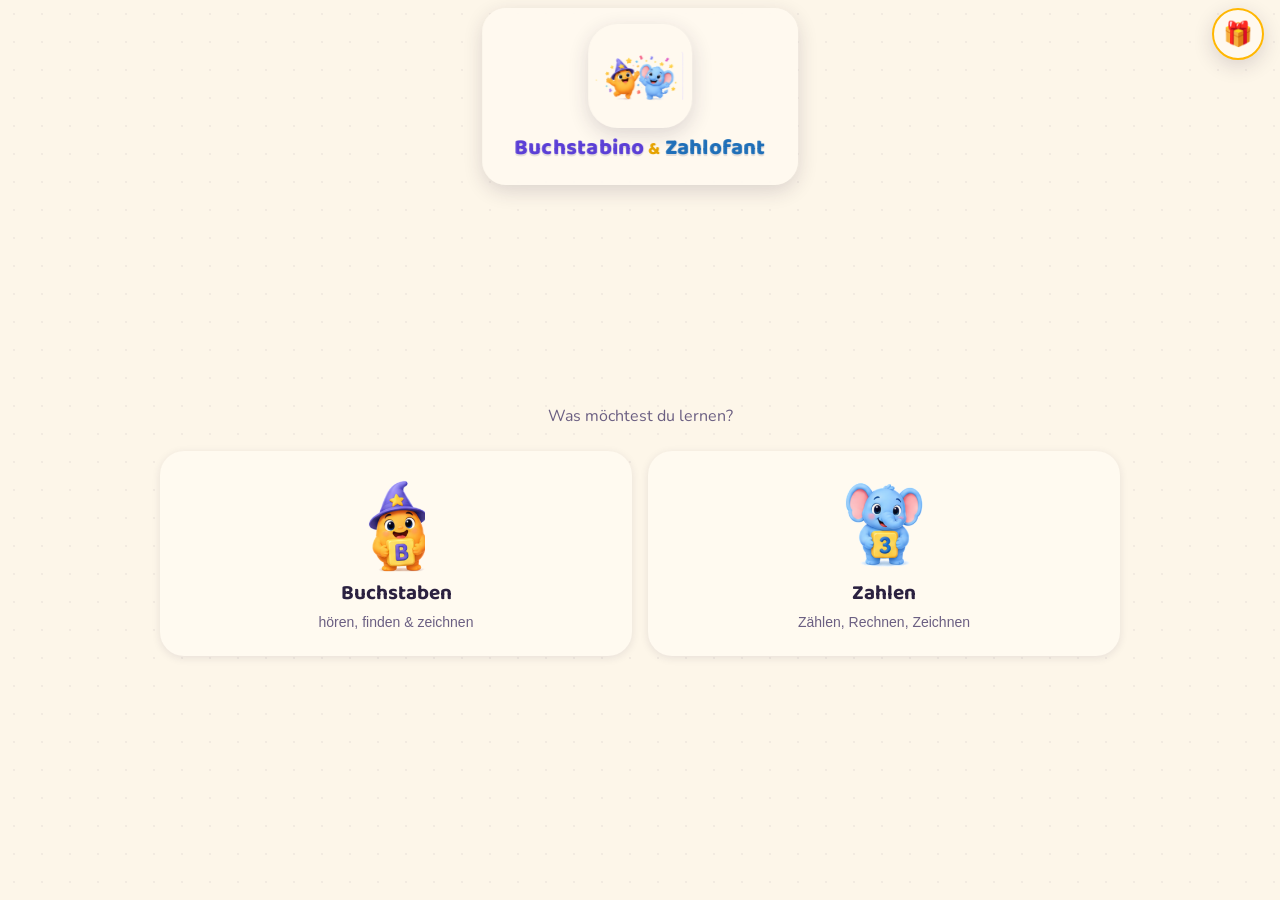
<file: index.html>
<!DOCTYPE html>
<html lang="de">
<head>
  <meta charset="UTF-8">
  <meta name="viewport" content="width=device-width, initial-scale=1.0, maximum-scale=1.0, user-scalable=no">
  <meta name="theme-color" content="#ffb703">
  <meta name="description" content="Buchstabino & Zahlofant – Kindgerechtes Mathe-Lernspiel">
  <title>🧮 Buchstabino & Zahlofant</title>
  <link rel="manifest" href="manifest.json">
  <link rel="icon" type="image/png" href="assets/icons/gamelogo.png">
  <link rel="apple-touch-icon" href="assets/icons/icon-192.png">
  <link rel="preconnect" href="https://fonts.googleapis.com">
  <link rel="preconnect" href="https://fonts.gstatic.com" crossorigin>
  <link href="https://fonts.googleapis.com/css2?family=Baloo+2:wght@500;700;800&family=Chewy&family=Nunito:wght@400;600;700;800&display=swap" rel="stylesheet">
  <link rel="stylesheet" href="style.css">
</head>
<body>
  <!-- Confetti Canvas -->
  <canvas id="confetti-canvas" aria-hidden="true"></canvas>

  <!-- Herz-Feier bei Streak-Meilensteinen (siehe js/celebration.js):
       blockierendes, aber durchsichtiges Overlay - liegt zwischen
       .feedback-area (z-index 50) und #confetti-canvas/#mascot-flyer
       (100/500), damit Konfetti und das ankommende Maskottchen weiterhin
       sichtbar über dem abgedunkelten Hintergrund bleiben. -->
  <div class="celebration-overlay" id="celebration-overlay" hidden aria-hidden="true">
    <canvas id="hearts-canvas" aria-hidden="true"></canvas>
  </div>

  <!-- Hilfe-Funktion: fliegt vom Kopfzeilen-Maskottchen zur richtigen
       Antwort (siehe Mascot.flyTo()); geteilt zwischen screen-game und
       screen-letter-draw, da immer nur eines der beiden aktiv ist. -->
  <img class="mascot-img mascot-flyer" id="mascot-flyer" data-pose="pointing" aria-hidden="true" hidden>

  <main class="app-shell" role="main" aria-label="Buchstabino & Zahlofant">

    <!-- Kategoriewahl-Screen (erste Ebene): Buchstaben oder Zahlen -->
    <section class="screen mode-select category-select" id="screen-category-select">
      <div class="mode-select__header mode-select__header--hero">
        <img class="app-logo" src="assets/icons/gamelogo.png" alt="" width="120" height="120">
        <h1 class="mode-select__title mode-select__title--logo">
          <span class="logo-word logo-word--buchstabino">Buchstabino</span><span class="logo-amp">&amp;</span><span class="logo-word logo-word--zahlofant">Zahlofant</span>
        </h1>
      </div>
      <p class="mode-select__subtitle">Was möchtest du lernen?</p>

      <button class="btn-album" id="btn-open-album" type="button" aria-label="Sticker-Album öffnen">
        <span aria-hidden="true">🎁</span>
      </button>

      <div class="mode-cards">
        <button class="mode-card category-card" type="button" data-category="letters">
          <img class="mascot-img" id="mascot-category-letters" data-pose="idle" src="assets/mascots/buchstabino_zahlofant_assets/svg/buchstabino_idle.svg" alt="Buchstabino" width="96" height="96">
          <span class="mode-card__title">Buchstaben</span>
          <span class="mode-card__desc">hören, finden &amp; zeichnen</span>
        </button>
        <button class="mode-card category-card" type="button" data-category="numbers">
          <img class="mascot-img" id="mascot-category-numbers" data-pose="idle" src="assets/mascots/buchstabino_zahlofant_assets/svg/zahlofant_idle.svg" alt="Zahlofant" width="96" height="96">
          <span class="mode-card__title">Zahlen</span>
          <span class="mode-card__desc">Zählen, Rechnen, Zeichnen</span>
        </button>
      </div>
    </section>

    <!-- Moduswahl-Screen (zweite Ebene, Kategorie "Zahlen") -->
    <section class="screen mode-select" id="screen-mode-select" hidden>
      <button class="btn-back btn-back-category" type="button" aria-label="Menü: zurück zur Kategoriewahl">🏠 Menü</button>
      <div class="mode-select__header">
        <img class="mascot-img mascot-img--lg" id="mascot-mode-select" data-pose="idle" src="assets/mascots/buchstabino_zahlofant_assets/svg/zahlofant_idle.svg" alt="Zahlofant" width="128" height="128">
        <h1 class="mode-select__title">Zahlen</h1>
      </div>
      <p class="mode-select__subtitle">Wähle ein Spiel:</p>

      <div class="mode-cards">
        <button class="mode-card" type="button" data-mode="count">
          <span class="mode-card__icon" aria-hidden="true">🔢</span>
          <span class="mode-card__title">Zählen</span>
          <span class="mode-card__desc">Zähle die Objekte</span>
        </button>
        <button class="mode-card" type="button" data-mode="arithmetic">
          <span class="mode-card__icon" aria-hidden="true">➕➖</span>
          <span class="mode-card__title">Rechnen</span>
          <span class="mode-card__desc">Wie viele sind es?</span>
        </button>
        <button class="mode-card" type="button" data-mode="numbersDraw">
          <span class="mode-card__icon" aria-hidden="true">✍️</span>
          <span class="mode-card__title">Zeichnen</span>
          <span class="mode-card__desc">Zahlen nachfahren &amp; üben</span>
        </button>
      </div>
    </section>

    <!-- Moduswahl-Screen (zweite Ebene, Kategorie "Buchstaben") -->
    <section class="screen mode-select" id="screen-letters-mode-select" hidden>
      <button class="btn-back btn-back-category" type="button" aria-label="Menü: zurück zur Kategoriewahl">🏠 Menü</button>
      <div class="mode-select__header">
        <img class="mascot-img mascot-img--lg" id="mascot-letters-mode-select" data-pose="idle" src="assets/mascots/buchstabino_zahlofant_assets/svg/buchstabino_idle.svg" alt="Buchstabino" width="128" height="128">
        <h1 class="mode-select__title">Buchstaben</h1>
      </div>
      <p class="mode-select__subtitle">Wähle ein Spiel:</p>

      <div class="mode-cards">
        <button class="mode-card" type="button" data-mode="lettersHear">
          <span class="mode-card__icon" aria-hidden="true">👂</span>
          <span class="mode-card__title">Hören</span>
          <span class="mode-card__desc">Welcher Buchstabe wurde genannt?</span>
        </button>
        <button class="mode-card" type="button" data-mode="lettersFind">
          <span class="mode-card__icon" aria-hidden="true">🔍</span>
          <span class="mode-card__title">Finden</span>
          <span class="mode-card__desc">Tippe den gesuchten Buchstaben an</span>
        </button>
        <button class="mode-card" type="button" data-mode="lettersDraw">
          <span class="mode-card__icon" aria-hidden="true">✏️</span>
          <span class="mode-card__title">Zeichnen</span>
          <span class="mode-card__desc">Buchstaben nachfahren &amp; üben</span>
        </button>
      </div>
    </section>

    <!-- Spiel-Screen -->
    <section class="screen game-container" id="screen-game" hidden>
      <!-- Header mit Fortschritt -->
      <header class="game-header">
        <button class="btn-back" id="btn-menu" aria-label="Zurück zur Moduswahl">◀ Zurück</button>
        <div class="progress-ring" role="img" aria-label="Fortschritt">
          <svg class="progress-svg" viewBox="0 0 60 60">
            <circle class="progress-bg" cx="30" cy="30" r="26"></circle>
            <circle class="progress-bar" cx="30" cy="30" r="26" stroke-dasharray="163.36" stroke-dashoffset="163.36"></circle>
          </svg>
          <div class="streak-display" aria-live="polite" aria-atomic="true">
            <span class="streak-icon">🔥</span>
            <span class="streak-count">0</span>
          </div>
          <span class="level-badge" aria-live="polite">Level 1</span>
        </div>
        <img class="mascot-img mascot-img--sm" id="mascot-game" data-pose="idle" src="assets/mascots/buchstabino_zahlofant_assets/svg/zahlofant_idle.svg" alt="Zahlofant" width="56" height="56">
      </header>

      <!-- Aufgaben-Bereich -->
      <section class="task-area" aria-live="polite" aria-atomic="true">
        <!-- Motiv-Bühne (Objekte zum Zählen/Vergleichen) -->
        <div class="motif-container" role="img" aria-label="Aufgabe">
          <div class="motif-stage" id="motif-stage"></div>
          <p class="task-question" id="task-question">Lade Aufgabe…</p>
        </div>

        <!-- Antwort-Optionen -->
        <div class="options-container" role="group" aria-label="Antwortmöglichkeiten">
          <button class="option-btn" data-value="" aria-pressed="false" tabindex="0"></button>
          <button class="option-btn" data-value="" aria-pressed="false" tabindex="0"></button>
          <button class="option-btn" data-value="" aria-pressed="false" tabindex="0"></button>
        </div>
      </section>

      <!-- Feedback-Bereich -->
      <div class="feedback-area" aria-live="assertive" aria-atomic="true" hidden>
        <div class="feedback-message" id="feedback-message"></div>
      </div>

      <!-- Steuerung -->
      <footer class="game-footer">
        <button class="btn-pause" id="btn-pause" aria-label="Pause">
          <span aria-hidden="true">⏸️</span> Pause
        </button>
        <button class="btn-repeat" id="btn-repeat" aria-label="Aufgabe wiederholen">
          <span aria-hidden="true">🔁</span> Wiederholen
        </button>
        <button class="btn-help" id="btn-help" aria-label="Hilfe: richtige Antwort zeigen">
          <span aria-hidden="true">💡</span> Hilfe
        </button>
      </footer>
    </section>

    <!-- Zeichnen-Screen (Buchstaben nachfahren) -->
    <section class="screen draw-container" id="screen-letter-draw" hidden>
      <header class="draw-header">
        <button class="btn-back" id="btn-draw-menu" type="button" aria-label="Zurück zur Moduswahl">◀ Zurück</button>
        <img class="mascot-img mascot-img--sm" id="mascot-draw" data-pose="idle" src="assets/mascots/buchstabino_zahlofant_assets/svg/buchstabino_idle.svg" alt="Buchstabino" width="56" height="56">
      </header>

      <p class="draw-question" id="draw-question" aria-live="polite">Fahre den Buchstaben nach</p>

      <div class="draw-stage">
        <canvas class="draw-guide-canvas" id="draw-guide-canvas" aria-hidden="true"></canvas>
        <canvas class="draw-ink-canvas" id="draw-ink-canvas" role="img" aria-label="Zeichenfläche"></canvas>
        <div class="draw-help-marker" id="draw-help-marker" aria-hidden="true" hidden></div>
      </div>

      <div class="draw-stars" id="draw-stars" aria-live="polite" hidden></div>

      <footer class="draw-footer">
        <button class="btn-secondary" id="btn-draw-clear" type="button">🧹 Löschen</button>
        <button class="btn-repeat" id="btn-draw-repeat" type="button" aria-label="Buchstabe wiederholen">
          <span aria-hidden="true">🔁</span> Hören
        </button>
        <button class="btn-help" id="btn-draw-help" type="button" aria-label="Hilfe: Buchstabe vorzeichnen">
          <span aria-hidden="true">💡</span> Hilfe
        </button>
        <button class="btn-primary" id="btn-draw-next" type="button">Weiter ▶</button>
      </footer>
    </section>

    <!-- Sticker-Album: dauerhafter Fortschritt (Pflanze) + Meilenstein-
         Sticker, vom Kategoriewahl-Screen aus erreichbar (🎁-Button). -->
    <section class="screen album-screen" id="screen-sticker-album" hidden>
      <button class="btn-back btn-back-category" type="button" aria-label="Menü: zurück zur Kategoriewahl">🏠 Menü</button>

      <div class="album-header">
        <h1 class="album-header__title">🎁 Sticker-Album</h1>
      </div>

      <div class="album-content">
        <div class="progress-plant" role="img" aria-label="Dein Fortschritt: eine wachsende Pflanze">
          <div class="progress-plant__pot" aria-hidden="true">🪴</div>
          <div class="progress-plant__stage" id="progress-plant-stage" aria-hidden="true">🌱</div>
        </div>

        <div class="sticker-grid" id="sticker-grid" role="list" aria-label="Deine Sticker"></div>
      </div>

      <footer class="album-footer">
        <button class="btn-parent-gate" id="btn-parent-gate" type="button">
          <span aria-hidden="true">👪</span> Für Eltern (2&nbsp;Sek. halten)
        </button>
      </footer>
    </section>
  </main>

  <!-- Eltern-Bereich: nur per 2-Sekunden-Halten erreichbar, rein
       informativ (kein Kinder-Feedback, keine Gamification). -->
  <dialog class="parent-modal" id="parent-modal" aria-labelledby="parent-title">
    <div class="modal-content">
      <h2 id="parent-title">👪 Für Eltern</h2>
      <div class="parent-stats" id="parent-stats"></div>
      <div class="modal-actions">
        <button class="btn-primary" id="btn-parent-close">Schließen</button>
      </div>
    </div>
  </dialog>

  <!-- Pause-Modal -->
  <dialog class="pause-modal" id="pause-modal" aria-labelledby="pause-title">
    <div class="modal-content">
      <h2 id="pause-title">⏸️ Pause</h2>
      <p class="pause-stats" id="pause-stats"></p>
      <div class="modal-actions">
        <button class="btn-primary" id="btn-resume">Weiterspielen</button>
        <button class="btn-secondary" id="btn-restart">Neu starten</button>
      </div>
    </div>
  </dialog>

  <!-- Install-Hinweis (PWA) -->
  <div class="install-banner" id="install-banner" hidden role="status" aria-live="polite">
    <p>📱 <strong>Als App installieren</strong> – für Offline-Spiel & Vollbild!</p>
    <div class="install-actions">
      <button class="btn-primary" id="btn-install">Installieren</button>
      <button class="btn-ghost" id="btn-dismiss">Später</button>
    </div>
  </div>

  <script type="module" src="app.js"></script>
  <script>
    // Service Worker registrieren
    if ('serviceWorker' in navigator) {
      navigator.serviceWorker.register('sw.js').catch(() => {});
    }

    // Install-Prompt handling
    let deferredPrompt;
    window.addEventListener('beforeinstallprompt', (e) => {
      e.preventDefault();
      deferredPrompt = e;
      document.getElementById('install-banner').hidden = false;
    });
    document.getElementById('btn-install')?.addEventListener('click', async () => {
      if (deferredPrompt) {
        deferredPrompt.prompt();
        const { outcome } = await deferredPrompt.userChoice;
        if (outcome === 'accepted') deferredPrompt = null;
        document.getElementById('install-banner').hidden = true;
      }
    });
    document.getElementById('btn-dismiss')?.addEventListener('click', () => {
      document.getElementById('install-banner').hidden = true;
    });
  </script>
</body>
</html>
</file>
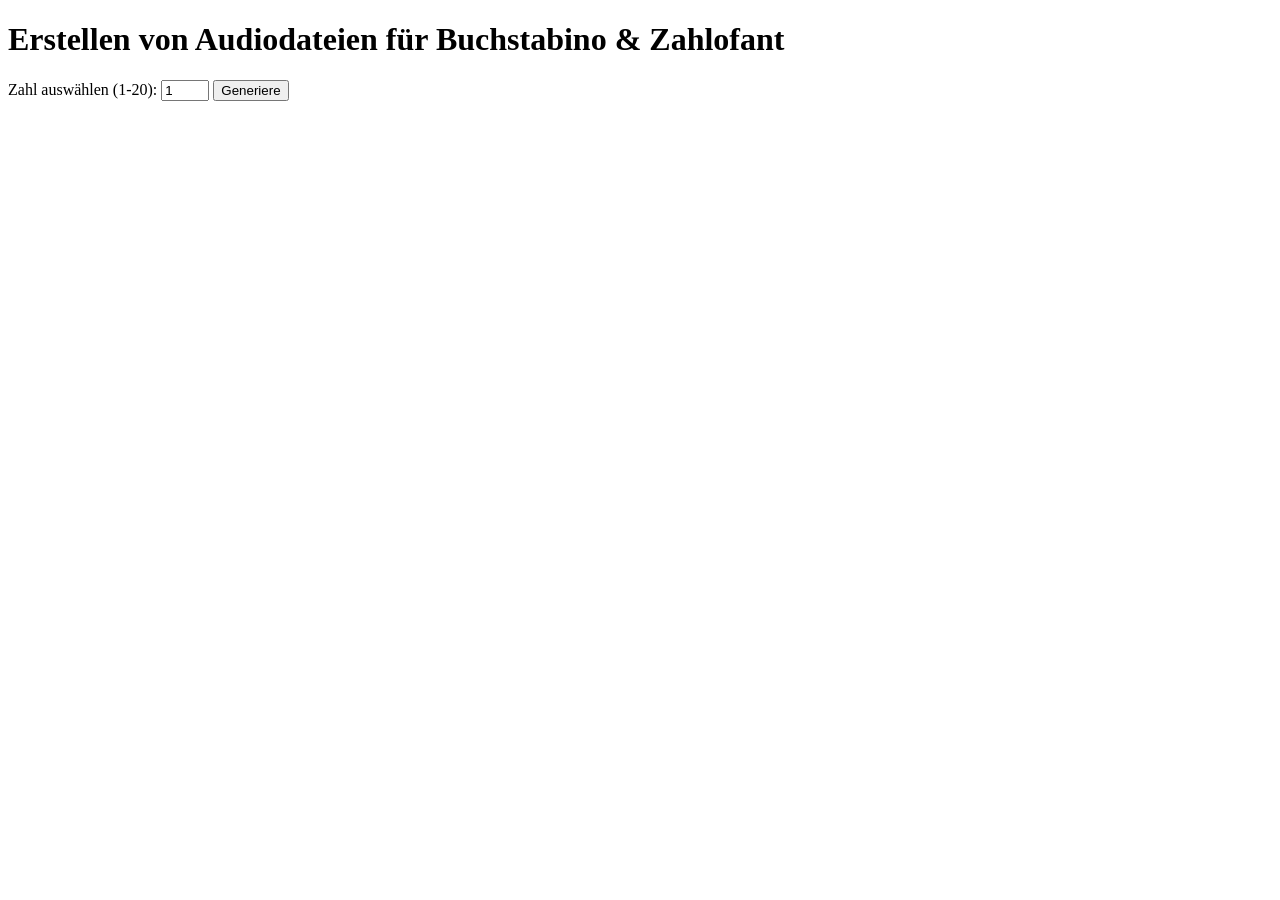
<file: generate-audio.html>
<!DOCTYPE html>
<html lang="de">
<head>
  <meta charset="UTF-8">
  <title>Audio Generator</title>
</head>
<body>
  <h1>Erstellen von Audiodateien für Buchstabino & Zahlofant</h1>

  <div>
    <label for="number">Zahl auswählen (1-20):</label>
    <input type="number" id="number" min="1" max="20" value="1">
    <button id="generate">Generiere</button>
    <p id="status"></p>
  </div>

  <div id="output"></div>

  <script>
    const numberWords = [
      'eins', 'zwei', 'drei', 'vier', 'fünf',
      'sechs', 'sieben', 'acht', 'neun', 'zehn',
      'elf', 'zwölf', 'dreizehn', 'vierzehn', 'fünfzehn',
      'sechzehn', 'siebzehn', 'achtzehn', 'neunzehn', 'zwanzig'
    ];

    document.getElementById('generate').addEventListener('click', () => {
      const num = document.getElementById('number').value;
      const text = numberWords[num - 1];
      const status = document.getElementById('status');
      status.textContent = 'Spreche...';

      const utterance = new SpeechSynthesisUtterance(text);
      utterance.lang = 'de-DE';
      utterance.rate = 0.9;

      utterance.onstart = () => {
        status.textContent = 'Spreche ' + text;
      };

      utterance.onend = () => {
        status.textContent = 'fertig';
        const output = document.getElementById('output');
        output.innerHTML = '<p>Audio-Daten bereit. Zum Herunterladen:</p><ul><li><a href="#" id="download-link">Herunterladen</a></li></ul>';
        document.getElementById('download-link').addEventListener('click', (e) => {
          e.preventDefault();
          const blob = new Blob([audioBuffer], { type: 'audio/wav' });
          const url = URL.createObjectURL(blob);
          const a = document.createElement('a');
          a.href = url;
          a.download = text + '.wav';
          a.click();
        });
      };

      utterance.onerror = (err) => {
        status.textContent = 'Fehler: ' + err.error;
      };

      // Capture audio via MediaRecorder
      const audioBuffer = [];
      const audioContext = new (window.AudioContext || window.webkitAudioContext)();
      const destination = audioContext.createMediaStreamDestination();
      const mediaRecorder = new MediaRecorder(destination.stream);
      mediaRecorder.ondataavailable = (e) => audioBuffer.push(e.data);
      mediaRecorder.start();
      speechSynthesis.speak(utterance);
    });
  </script>
</body>
</html>
</file>
<file: style.css>
/* ============================
   🧮 Buchstabino & Zahlofant – Style
   Kindgerechtes Design mit großen Buttons, hoher Kontrastfähigkeit, Animationen
   ============================ */

:root {
  /* Marken-Akzente, an die zwei Maskottchen angelehnt */
  --color-buchstabino: #7c5cff;
  --color-buchstabino-dark: #5b3fd6;
  --color-zahlofant: #2f8fe0;
  --color-zahlofant-dark: #1f6fb8;
  --color-amber: #ffb703;
  --color-amber-dark: #e6a300;

  /* Primary bleibt als generischer Alias erhalten (Pause-Modal, Fokus-Ringe
     etc. sind kategorie-unabhängig) */
  --color-primary: var(--color-amber);
  --color-primary-dark: var(--color-amber-dark);

  --color-background: #fdf6e9;
  --color-background-alt: #f6ecd9;
  --color-surface: #fffaf0;
  --color-surface-floating: rgba(255, 250, 240, 0.86);
  --color-text: #2b2140;
  --color-text-secondary: #6b5f82;
  --color-border-subtle: #e8dcc2;

  --color-wrong: #ef5b5b;
  --color-correct: #4caf6d;
  --color-hint: #ffc93c;
  --color-option-bg: #f3e9d6;
  --color-option-hover: #ece0c8;
  --color-progress-bg: #ece0c8;
  --color-progress-fg: var(--color-amber);

  --shadow-soft: 0 2px 8px rgba(43, 33, 64, 0.10);
  --shadow-medium: 0 6px 20px rgba(43, 33, 64, 0.16);
  --radius-sm: 12px;
  --radius-md: 18px;
  --radius-lg: 24px;
  --radius-pill: 999px;
  --transition-fast: 0.15s ease;
  --transition-medium: 0.25s ease;
  --space-xs: 4px;
  --space-sm: 8px;
  --space-md: 16px;
  --space-lg: 24px;
  --space-xl: 32px;
  --space-2xl: 48px;
  --gap-sm: 8px;
  --gap-md: 16px;
  --gap-lg: 24px;

  /* Nominale Höhe der schwebenden Header-/Footer-Leisten - von CSS
     (Stage-Padding) UND JS (Game.getStageSafeRect() in game.js) genutzt,
     damit verstreute Motive/Kacheln nie unter die Leisten rutschen. */
  --chrome-height: 64px;

  --font-display: 'Baloo 2', 'Segoe UI Rounded', system-ui, sans-serif;
  --font-body: 'Nunito', system-ui, -apple-system, 'Segoe UI', sans-serif;
  /* Eigene, bewusst verspieltere Schrift NUR für das Spiel-Wortmarke
     "Buchstabino & Zahlofant" auf dem Startbildschirm - unterscheidet
     sich absichtlich von --font-display (das für normale UI-Überschriften
     wie Kartentitel/Aufgabentext bleibt), damit der Titel wie ein echtes
     Logo wirkt statt wie hochskalierter Fließtext. */
  --font-logo: 'Chewy', var(--font-display);

  /* Gepunktetes "Wegpunkt"-Backdrop-Muster auf den Screens - niedrige
     Deckkraft als eigenes Token statt color-mix(), für breitere Browser-
     Unterstützung. */
  --color-dot: rgba(43, 33, 64, 0.05);
}

/* Dark mode overrides: "Nacht-Abenteuer"-Variante, gleiche Akzenttöne
   mit höherer Leuchtkraft für Kontrast auf dunklem Grund. */
@media (prefers-color-scheme: dark) {
  :root {
    --color-background: #1f1b2e;
    --color-background-alt: #251f38;
    --color-surface: #2a2440;
    --color-surface-floating: rgba(31, 27, 46, 0.82);
    --color-text: #f8f4ff;
    --color-text-secondary: #b8adcf;
    --color-border-subtle: #3d3555;
    --color-option-bg: #352d4d;
    --color-option-hover: #443a63;
    --color-progress-bg: #352d4d;
    --color-progress-fg: var(--color-amber);
    --color-buchstabino: #9c85ff;
    --color-buchstabino-dark: #9c85ff;
    --color-zahlofant: #5aabf0;
    --color-zahlofant-dark: #5aabf0;
    --color-amber: #ffc93c;
    --color-amber-dark: #ffb703;
    --color-primary: var(--color-amber);
    --color-primary-dark: var(--color-amber-dark);
    --shadow-soft: 0 2px 8px rgba(0, 0, 0, 0.28);
    --shadow-medium: 0 6px 20px rgba(0, 0, 0, 0.38);
    --color-dot: rgba(248, 244, 255, 0.05);
  }
}

* {
  box-sizing: border-box;
  margin: 0;
  padding: 0;
}

html, #root {
  height: 100%;
}

body {
  font-family: var(--font-body);
  background: var(--color-background);
  color: var(--color-text);
  -webkit-tap-highlight-color: transparent;
  touch-action: manipulation;
  overflow-x: hidden;
}

/* ============================
   Confetti Canvas
   ============================ */
#confetti-canvas {
  position: fixed;
  top: 0;
  left: 0;
  pointer-events: none;
  z-index: 100;
}

/* ============================
   Screens
   ============================ */
.app-shell {
  width: 100%;
  height: 100%;
}

/* Jeder Screen ist eine eigene Vollbild-Bühne (Konzept C: "Vollbild-Bühne
   mit schwebendem UI") statt eines Blocks im normalen Seitenfluss - Header/
   Footer schweben als position:absolute-Leisten darüber (siehe unten),
   sodass sie nie mit dem Inhalt um Höhe konkurrieren. overflow-y:auto ist
   ein Sicherheitsnetz: falls Inhalt bei Extremgrößen doch nicht passt,
   scrollt NUR die Bühne selbst - die schwebenden Leisten bleiben, da
   position:absolute relativ zu diesem Screen (nicht Teil des scrollenden
   Flusses... Achtung: absolute Kinder OHNE eigenen Scroll-Container
   scrollen technisch mit; das ist hier gewollt, da Header/Footer ohnehin
   nie so hoch werden, dass sie den scrollbaren Bereich verlassen). */
.screen {
  position: relative;
  height: 100dvh;
  width: 100%;
  overflow-y: auto;
  overflow-x: hidden;
  background-color: var(--color-background);
  background-image: radial-gradient(var(--color-dot) 1px, transparent 1.5px);
  background-size: 28px 28px;
}

.screen[hidden] {
  display: none;
}

/* Gemeinsames Innenabstand-Pattern für alle drei Screen-Typen: reserviert
   Platz für die schwebenden Header-/Footer-Leisten, damit normaler
   Fluss-Inhalt nie darunter verschwindet. Ersetzt die vormals dreifach
   duplizierten `max-width:420px; margin:0 auto`-Blöcke.
   --header-h/--footer-h werden von js/layoutChrome.js aus der TATSÄCHLICH
   gerenderten Höhe der Leisten gesetzt (ResizeObserver + Screen-Wechsel-
   Beobachtung) - ein fester Schätzwert (--chrome-height) reicht nicht,
   weil z.B. der Footer mit 4 Buttons je nach Breite/Schriftgröße/Sprache
   auf zwei Zeilen umbrechen und dadurch deutlich höher werden kann.
   --chrome-height bleibt nur als Fallback für den allerersten Render,
   bevor das JS gelaufen ist. */
.mode-select,
.game-container,
.draw-container {
  min-height: 100%;
  box-sizing: border-box;
  padding-top: calc(var(--header-h, var(--chrome-height)) + env(safe-area-inset-top) + var(--space-sm));
  /* Größerer Puffer als oben (--space-lg statt --space-sm): reine
     Platzreservierung nach Höhe verhindert zwar Überlappung, wirkt ohne
     zusätzlichen Puffer aber optisch zu eng - Inhalt (z.B. Antwort-
     Buttons) klebt sonst direkt am Rand der schwebenden Footer-Leiste. */
  padding-bottom: calc(var(--footer-h, var(--chrome-height)) + env(safe-area-inset-bottom) + var(--space-lg));
  padding-left: calc(var(--space-md) + env(safe-area-inset-left));
  padding-right: calc(var(--space-md) + env(safe-area-inset-right));
}

/* Gemeinsame Positionierung für alle schwebenden Header-/Footer-Leisten.
   .btn-back-category ist der EIGENSTÄNDIGE "Zurück"/"Menü"-Button auf den
   Moduswahl-Screens (direktes Geschwister von .mode-select__header, siehe
   index.html) und schwebt separat oben links; der strukturell andere
   .btn-back in .draw-header (dort per Klasse "btn-back", ohne
   "-category") bleibt bewusst normales Flex-Kind INNERHALB der bereits
   schwebenden .draw-header-Leiste, nicht selbst absolut positioniert.
   .mode-select__header ist HIER bewusst NICHT dabei: nur auf dem
   Kategoriewahl-Screen (Startbildschirm, kein Menü-Button vorhanden)
   schwebt die Titel-Pille oben (siehe .category-select .mode-select__header
   unten); auf den Moduswahl-Screens ist sie normaler Fließinhalt, der
   zwischen dem oben schwebenden Menü-Button und "Wähle ein Spiel"
   einrückt statt seitlich daneben gequetscht zu werden (siehe unten). */
.game-header,
.game-footer,
.draw-header,
.draw-footer,
.btn-back-category {
  position: absolute;
  z-index: 20;
}

/* ============================
   Moduswahl-Screen
   ============================ */
.mode-select {
  display: flex;
  flex-direction: column;
  align-items: center;
  justify-content: center;
  gap: var(--space-lg);
  text-align: center;
  animation: fadeInUp 0.4s var(--transition-fast) both;
}

/* Auf screen-mode-select/screen-letters-mode-select ist die Titel-Pille
   normaler Fließinhalt (kein position:absolute, siehe oben) - sie reiht
   sich dadurch zwischen dem oben links schwebenden "🏠 Menü"-Button und
   "Wähle ein Spiel:" ein und zentriert sich sauber via .mode-select's
   align-items:center, statt seitlich neben dem Button eingeengt zu
   wirken. Der reservierte Platz ganz oben (.mode-select's padding-top,
   siehe weiter oben) richtet sich dabei NUR nach der tatsächlichen Höhe
   von .btn-back-category (js/layoutChrome.js misst dafür gezielt nur
   noch diesen Button auf diesem Screen-Typ, nicht mehr die - jetzt nicht
   mehr schwebende - Titel-Pille). */
.mode-select__header {
  display: flex;
  flex-direction: row;
  align-items: center;
  gap: var(--space-sm);
  padding: var(--space-xs) var(--space-lg) var(--space-xs) var(--space-xs);
  background: var(--color-surface-floating);
  backdrop-filter: blur(10px);
  -webkit-backdrop-filter: blur(10px);
  border-radius: var(--radius-pill);
  box-shadow: var(--shadow-medium);
}

/* Nur auf dem Kategoriewahl-Screen (Startbildschirm) schwebt die
   Titel-Pille weiterhin oben zentriert - dort gibt es keinen Menü-Button,
   der ihr Platz streitig macht. */
.category-select .mode-select__header {
  position: absolute;
  z-index: 20;
  top: calc(var(--space-sm) + env(safe-area-inset-top));
  left: 50%;
  transform: translateX(-50%);
  max-width: min(90vw, 420px);
}

/* Startbildschirm-Wortmarke: eigenes vertikales Hero-Layout statt der
   schmalen horizontalen Pille, die im In-Game-Header verwendet wird -
   Logo-Bild + Titel als bewusst gestaltete Einheit statt "heruntergeschriebenem"
   Fließtext in einer zu kleinen Box. */
.mode-select__header--hero {
  display: flex;
  flex-direction: column;
  align-items: center;
  gap: var(--space-sm);
  padding: var(--space-md) var(--space-xl) var(--space-lg);
  border-radius: var(--radius-lg);
  background: var(--color-surface-floating);
}

.app-logo {
  width: 104px;
  height: 104px;
  border-radius: 28%;
  box-shadow: var(--shadow-medium);
}

.mode-select__title--logo {
  font-family: var(--font-logo);
  font-weight: 400;
  font-size: clamp(1.5rem, 5vw, 2.25rem);
  letter-spacing: 0.01em;
  line-height: 1.15;
  display: flex;
  flex-wrap: wrap;
  align-items: baseline;
  justify-content: center;
  gap: 0 var(--space-xs);
}

.logo-word {
  text-shadow: 0 2px 0 rgba(43, 33, 64, 0.12);
}

.logo-word--buchstabino {
  color: var(--color-buchstabino-dark);
}

.logo-word--zahlofant {
  color: var(--color-zahlofant-dark);
}

.logo-amp {
  color: var(--color-amber-dark);
  font-size: 0.8em;
}

.mode-select__header .mascot-img {
  width: 48px;
  height: 48px;
}

.mode-select__title {
  font-family: var(--font-display);
  font-size: 1.375rem;
  font-weight: 800;
  letter-spacing: 0.01em;
  text-align: center;
  color: var(--color-text);
}

.mode-select__subtitle {
  color: var(--color-text-secondary);
  font-size: 1rem;
}

/* Responsives Karten-Grid statt starrer Einzelspalte: auf Handy (schmal)
   passt nur 1 Spalte (identisch zum bisherigen gestapelten Layout), auf
   Tablet/Desktop fließen die Karten in 2-3 Spalten. Kritisch für Handy
   quer (~844px breit): dort passen bereits alle 3 Karten von
   screen-letters-mode-select in eine Zeile statt gestapelt - das ist der
   Haupthebel gegen den früheren Höhen-Überlauf auf diesem Screen. */
.mode-cards {
  display: grid;
  grid-template-columns: repeat(auto-fit, minmax(200px, 1fr));
  gap: var(--space-md);
  width: min(100%, 960px);
  margin: 0 auto;
}

.mode-card {
  display: flex;
  flex-direction: column;
  align-items: center;
  gap: var(--space-xs);
  background: var(--color-surface);
  border: 2px solid transparent;
  border-radius: var(--radius-lg);
  padding: var(--space-lg);
  box-shadow: var(--shadow-soft);
  cursor: pointer;
  transition: all var(--transition-fast);
  color: var(--color-text);
}

@media (hover: hover) and (pointer: fine) {
  .mode-card:hover {
    border-color: var(--color-primary);
    transform: translateY(-2px);
    box-shadow: var(--shadow-medium);
  }
  /* Kategorie-Karten bekommen den Marken-Akzent ihres Maskottchens statt
     des generischen Amber-Akzents. */
  .mode-card[data-category="letters"]:hover {
    border-color: var(--color-buchstabino);
  }
  .mode-card[data-category="numbers"]:hover {
    border-color: var(--color-zahlofant);
  }
}

.mode-card:active {
  transform: scale(0.98);
}

/* Reihum-Vorstellung auf der Startseite (siehe Game.greetCategoryScreen()):
   die gerade sprechende Maskottchen-Karte wird hervorgehoben, die andere
   parallel abgedunkelt, damit klar ist, wer gerade "dran" ist. */
.category-card--active {
  transform: translateY(-4px) scale(1.03);
  box-shadow: var(--shadow-medium);
}
.category-card--active[data-category="letters"] {
  border-color: var(--color-buchstabino);
}
.category-card--active[data-category="numbers"] {
  border-color: var(--color-zahlofant);
}
.category-card--dimmed {
  opacity: 0.5;
  transform: scale(0.97);
}

.mode-card:focus-visible {
  outline: 2px solid var(--color-primary);
  outline-offset: 2px;
}

.mode-card__icon {
  font-size: 2.75rem;
}

.mode-card__title {
  font-family: var(--font-display);
  font-size: 1.3rem;
  font-weight: 700;
}

.mode-card__desc {
  font-size: 0.875rem;
  color: var(--color-text-secondary);
}

/* ============================
   Game Container
   ============================ */
.game-container {
  display: flex;
  flex-direction: column;
  justify-content: center;
}

/* ============================
   Header
   ============================ */
/* Grid statt Flex+space-between: "◀ Zurück" (links) und das Maskottchen
   (rechts) sind unterschiedlich breit - mit space-between würde der
   Fortschrittsring dadurch nicht wirklich mittig sitzen, sondern näher
   zur schmaleren Seite rutschen. Zwei GLEICH breite äußere Spalten
   (1fr/1fr) zentrieren den Ring dagegen zuverlässig, unabhängig davon,
   wie breit Zurück-Button/Maskottchen jeweils sind. */
.game-header {
  top: calc(var(--space-sm) + env(safe-area-inset-top));
  left: calc(var(--space-md) + env(safe-area-inset-left));
  right: calc(var(--space-md) + env(safe-area-inset-right));
  display: grid;
  grid-template-columns: 1fr auto 1fr;
  align-items: center;
  gap: var(--space-sm);
  text-align: center;
  padding: var(--space-xs) var(--space-md);
  background: var(--color-surface-floating);
  backdrop-filter: blur(10px);
  -webkit-backdrop-filter: blur(10px);
  border-radius: var(--radius-pill);
  box-shadow: var(--shadow-medium);
  animation: fadeInDown 0.4s var(--transition-fast) both;
}

.game-header > .btn-back {
  justify-self: start;
}

.game-header > .mascot-img {
  justify-self: end;
}

.progress-ring {
  position: relative;
  display: inline-flex;
  flex-direction: column;
  align-items: center;
  gap: var(--space-xs);
  /* Feste Breite = Durchmesser des Rings (.progress-svg, 56px): ohne das
     wächst die Box (inline-flex sizt sich sonst am breitesten Kind aus)
     bei einem längeren .level-badge-Text (z.B. "➕➖ Rechnen") über 56px
     hinaus. .progress-svg bleibt dann zwar zentriert (align-items:center),
     aber .streak-display (position:absolute, an der Box-Kante bei 0/0
     verankert) rutscht dadurch aus der Kreismitte - genau der gemeldete
     Bug beim Rechnen-Modus. Der Badge-Text darf die Box weiterhin optisch
     überragen (kein overflow:hidden), nur die Box-Breite selbst bleibt fix. */
  width: 56px;
}

.progress-svg {
  width: 56px;
  height: 56px;
}

.progress-bg {
  fill: none;
  stroke: var(--color-progress-bg);
  stroke-width: 4;
}

.progress-bar {
  fill: none;
  stroke: var(--color-progress-fg);
  stroke-width: 4;
  stroke-linecap: round;
  transform: rotate(-90deg);
  transform-origin: 30 30;
}

.level-badge {
  font-size: 0.875rem;
  font-weight: 600;
  color: var(--color-text-secondary);
  white-space: nowrap;
}

/* Streak-Anzeige: liegt ÜBER dem Fortschrittsring (.progress-ring ist
   position:relative, die SVG ist dessen erstes Flex-Kind und beginnt
   daher exakt bei 0/0) - die Mitte des Rings war vorher leer, während
   Feuer+Zahl separat daneben standen; ursprüngliche Absicht war wohl
   schon immer, dass beides zusammengehört. */
.streak-display {
  position: absolute;
  top: 0;
  left: 0;
  width: 56px;
  height: 56px;
  display: flex;
  align-items: center;
  justify-content: center;
  gap: 2px;
  font-size: 0.7rem;
  color: var(--color-text-secondary);
  pointer-events: none;
}

.streak-icon {
  color: #f6e05e;
  font-size: 0.85rem;
  line-height: 1;
}

.streak-count {
  color: var(--color-text);
  font-weight: 700;
  line-height: 1;
}

/* ============================
   Task Area
   ============================ */
/* flex:1/min-height:0 lässt die Task-Area den kompletten Restraum
   zwischen den schwebenden Header-/Footer-Leisten einnehmen (statt einer
   festen Höhe) und sich auf sehr niedrigen Viewports (Handy quer)
   trotzdem korrekt schrumpfen - ohne min-height:0 würde ein Flex-Item
   nie kleiner als sein Inhalt werden und den Footer verdecken. */
.task-area {
  position: relative;
  display: flex;
  flex-direction: column;
  align-items: center;
  justify-content: center;
  gap: var(--space-md);
  flex: 1 1 auto;
  min-height: 0;
  width: 100%;
  animation: fadeInUp 0.4s var(--transition-fast) both;
}

/* Motiv-Container */
.motif-container {
  position: relative;
  display: flex;
  flex-direction: column;
  align-items: center;
  gap: var(--space-md);
  margin: 0 auto;
  width: 100%;
  flex: 1 1 auto;
  min-height: 0;
}

/* Motiv-Bühne: Basis - Deckel bewusst hoch angesetzt (statt der früheren
   380px), damit Tablets die Fläche wirklich nutzen; verhindert nur ein
   absurdes Verstreuen auf sehr breiten Desktop-Fenstern. */
.motif-stage {
  width: 100%;
  max-width: min(100%, 720px);
}

/* Zählen/Finden: Objekte frei über die Bühne verteilt. flex:1 statt einer
   festen/clamp()-Höhe füllt exakt den Restraum von .motif-container - auf
   Handy quer bleibt dadurch automatisch weniger Höhe übrig (und die
   JS-Jitter-Positionierung in js/game.js verteilt trotzdem korrekt
   innerhalb dieser tatsächlichen Boxgröße, siehe getStageSafeRect()). */
.motif-stage--scatter {
  position: relative;
  flex: 1 1 auto;
  min-height: 140px;
  width: 100%;
}

.motif-stage--scatter .motif-item,
.motif-stage--scatter .letter-tile {
  position: absolute;
  transform: translate(-50%, -50%);
}

/* Hören: großes Emoji als visueller Hinweis */
.hear-hint {
  display: flex;
  align-items: center;
  justify-content: center;
  width: 100%;
}

.hear-hint__emoji {
  font-size: 5.5rem;
  line-height: 1;
}

/* Finden: antippbare Buchstaben-Kacheln */
.letter-tile {
  min-width: 60px;
  min-height: 60px;
  padding: var(--space-xs);
  border: none;
  border-radius: var(--radius-md);
  background: var(--color-option-bg);
  color: var(--color-text);
  font-size: 1.75rem;
  font-weight: 700;
  font-family: var(--font-display);
  cursor: pointer;
  box-shadow: var(--shadow-soft);
  transition: all var(--transition-fast);
}

@media (hover: hover) and (pointer: fine) {
  .letter-tile:hover {
    background: var(--color-option-hover);
    transform: translate(-50%, -50%) translateY(-2px);
    box-shadow: var(--shadow-medium);
  }
}

.letter-tile:focus-visible {
  outline: 2px solid var(--color-primary);
  outline-offset: 2px;
}

.letter-tile:disabled {
  cursor: default;
}

.letter-tile.correct {
  background: rgba(74, 222, 128, 0.2);
  color: var(--color-correct);
  animation: correctPulseTile 0.6s ease;
}

.letter-tile.wrong {
  background: rgba(248, 113, 113, 0.2);
  color: var(--color-wrong);
  animation: shakeTile 0.4s ease;
}

/* Hilfe-Funktion: hebt die richtige Kachel/den richtigen Button hervor,
   ohne sie automatisch auszuwählen - das Kind tippt trotzdem selbst. */
.letter-tile--hint {
  animation: hintPulseTile 0.9s ease-in-out infinite;
}

@keyframes hintPulseTile {
  0%, 100% { transform: translate(-50%, -50%) scale(1); box-shadow: 0 0 0 0 rgba(251, 191, 36, 0.6); }
  50% { transform: translate(-50%, -50%) scale(1.12); box-shadow: 0 0 0 8px rgba(251, 191, 36, 0); }
}

/* Wie correctPulse/shake, aber unter Beibehaltung des translate(-50%, -50%)
   Positionierungs-Transforms der Kacheln - sonst springt die Kachel während
   der Animation kurz an die obere linke Ecke der Bühne. */
@keyframes correctPulseTile {
  0%, 100% { transform: translate(-50%, -50%) scale(1); }
  50% { transform: translate(-50%, -50%) scale(1.15); }
}

@keyframes shakeTile {
  0%, 100% { transform: translate(-50%, -50%) translateX(0); }
  20% { transform: translate(-50%, -50%) translateX(-8px); }
  40% { transform: translate(-50%, -50%) translateX(8px); }
  60% { transform: translate(-50%, -50%) translateX(-8px); }
  80% { transform: translate(-50%, -50%) translateX(8px); }
}

/* Addieren/Subtrahieren: zwei Gruppen nebeneinander. flex:1/min-height:0
   wie bei .motif-stage--scatter, damit die Gruppen den exakten Restraum
   zwischen den schwebenden Leisten füllen statt (bei vielen Motiven) über
   deren zentrierten Inhalt nach oben unter den Header zu wachsen;
   overflow-y:auto ist das gleiche Sicherheitsnetz wie bei .screen selbst,
   greift hier aber lokal statt die ganze Bühne zu verschieben. */
.motif-stage--groups {
  display: flex;
  align-items: center;
  justify-content: center;
  gap: var(--space-md);
  flex-wrap: nowrap;
  flex: 1 1 auto;
  min-height: 0;
  width: 100%;
  overflow-y: auto;
}

.motif-stage--groups .motif-group {
  display: flex;
  flex-wrap: wrap;
  align-items: center;
  justify-content: center;
  gap: var(--gap-sm);
  flex: 1;
}

.operator-symbol {
  font-size: 2rem;
  font-weight: 700;
  color: var(--color-primary-dark);
  flex-shrink: 0;
}

.motif-item {
  display: flex;
  flex-direction: column;
  align-items: center;
  gap: var(--space-xs);
  user-select: none;
}

.motif-svg {
  width: clamp(36px, 8vh, 56px);
  height: clamp(36px, 8vh, 56px);
  line-height: 1;
  font-size: clamp(1.6rem, 7vh, 2.5rem);
}

.motif-label {
  font-size: 0.7rem;
  color: var(--color-text-secondary);
  text-align: center;
  width: 64px;
}

/* Task Question */
.task-question {
  font-family: var(--font-display);
  font-size: 1.25rem;
  font-weight: 700;
  text-align: center;
  margin-top: var(--space-sm);
  min-height: 1.8rem;
}

/* Options Container */
.options-container[hidden] {
  display: none;
}

.options-container {
  display: grid;
  gap: var(--space-sm);
  grid-template-columns: repeat(3, 1fr);
  max-width: min(100%, 520px);
  width: 100%;
  /* margin-bottom statt nur auf den umgebenden Flex-Verteilungsraum zu
     vertrauen: .motif-stage--scatter (flex:1) frisst normalerweise allen
     Leerraum VOR den Optionen auf (wächst selbst), wodurch UNTER den
     Optionen kaum noch Platz zur schwebenden Footer-Leiste übrig bliebe -
     ein expliziter Mindestabstand hier ist zuverlässiger als auf die
     Flex-Verteilung zu hoffen. */
  margin: 0 auto var(--space-xl);
  flex: 0 0 auto;
}

/* Option Buttons - Höhe per clamp() statt fix 72px, damit die Buttons auf
   sehr niedrigen Viewports (Handy quer) schrumpfen können, statt die
   schwebende Footer-Leiste zu verdecken; 48px Minimum bleibt über der
   gängigen Mindest-Trefferfläche für Touch-UI. */
.option-btn {
  background: var(--color-option-bg);
  border: none;
  border-radius: var(--radius-md);
  padding: var(--space-sm) var(--space-md);
  font-size: 1.25rem;
  font-weight: 600;
  font-family: var(--font-display);
  color: var(--color-text);
  cursor: pointer;
  transition: all var(--transition-fast);
  min-width: 48px;
  height: clamp(48px, 14vh, 84px);
  display: flex;
  align-items: center;
  justify-content: center;
  position: relative;
  overflow: hidden;
  box-shadow: var(--shadow-soft);
}

@media (hover: hover) and (pointer: fine) {
  .option-btn:hover {
    background: var(--color-option-hover);
    transform: translateY(-2px);
    box-shadow: var(--shadow-medium);
  }
}

.option-btn:focus-visible {
  outline: 2px solid var(--color-primary);
  outline-offset: 2px;
}

.option-btn--letter {
  font-size: 2rem;
}

.option-btn.correct {
  background: rgba(74, 222, 128, 0.2);
  border-color: var(--color-correct);
  color: var(--color-correct);
  animation: correctPulse 0.6s ease;
}

.option-btn.wrong {
  background: rgba(248, 113, 113, 0.2);
  border-color: var(--color-wrong);
  color: var(--color-wrong);
  animation: shake 0.4s ease;
}

/* Hilfe-Funktion: siehe .letter-tile--hint - gleiches Prinzip, ohne den
   translate(-50%, -50%)-Positionierungs-Sonderfall der Kacheln. */
.option-btn--hint {
  animation: hintPulse 0.9s ease-in-out infinite;
}

@keyframes hintPulse {
  0%, 100% { transform: scale(1); box-shadow: 0 0 0 0 rgba(251, 191, 36, 0.6); }
  50% { transform: scale(1.08); box-shadow: 0 0 0 8px rgba(251, 191, 36, 0); }
}

/* Feedback Animation */
@keyframes correctPulse {
  0%, 100% { transform: scale(1); }
  50% { transform: scale(1.1); }
}

@keyframes shake {
  0%, 100% { transform: translateX(0); }
  20% { transform: translateX(-8px); }
  40% { transform: translateX(8px); }
  60% { transform: translateX(-8px); }
  80% { transform: translateX(8px); }
}

/* ============================
   Zeichnen-Screen (Buchstaben nachfahren)
   ============================ */
.draw-container {
  display: flex;
  flex-direction: column;
  justify-content: center;
  gap: var(--space-md);
  animation: fadeInUp 0.4s var(--transition-fast) both;
}

.draw-header {
  top: calc(var(--space-sm) + env(safe-area-inset-top));
  left: calc(var(--space-md) + env(safe-area-inset-left));
  right: calc(var(--space-md) + env(safe-area-inset-right));
  display: flex;
  align-items: center;
  justify-content: space-between;
  padding: var(--space-xs) var(--space-md);
  background: var(--color-surface-floating);
  backdrop-filter: blur(10px);
  -webkit-backdrop-filter: blur(10px);
  border-radius: var(--radius-pill);
  box-shadow: var(--shadow-medium);
}

.draw-question {
  font-family: var(--font-display);
  font-size: 1.125rem;
  font-weight: 700;
  text-align: center;
}

/* Größte Fläche, die sowohl Breite als auch verfügbare Höhe (Viewport
   minus die zwei schwebenden Leisten) respektiert, quadratisch bleibend -
   Buchstaben-/Ziffernformen sind in einer quadratischen Nominal-Box
   authored (siehe LETTER_PATH_BOX/NUMBER_PATH_BOX in js/letterPaths.js
   bzw. js/numberPaths.js). js/traceDraw.js liest die tatsächliche
   gerenderte Größe selbst aus (getBoundingClientRect()) und skaliert die
   Canvas-Transform-Mathematik proportional mit - hier ist keine JS-
   Änderung nötig, nur diese CSS-Größe. */
.draw-stage {
  position: relative;
  aspect-ratio: 1 / 1;
  width: min(92vw, calc(100dvh - var(--header-h, var(--chrome-height)) - var(--footer-h, var(--chrome-height)) - var(--space-2xl)));
  margin: 0 auto;
  background: var(--color-surface);
  border-radius: var(--radius-lg);
  box-shadow: var(--shadow-soft);
  overflow: hidden;
}

.draw-guide-canvas,
.draw-ink-canvas {
  position: absolute;
  inset: 0;
  width: 100%;
  height: 100%;
}

.draw-guide-canvas {
  pointer-events: none;
}

.draw-ink-canvas {
  touch-action: none;
}

/* Hilfe-Funktion: kleiner Punkt, der einmal den Zeichen-Pfad abfährt
   (Position wird per JS in TraceDraw.showHelp() animiert). */
.draw-help-marker {
  position: absolute;
  width: 22px;
  height: 22px;
  margin: -11px 0 0 -11px;
  border-radius: 50%;
  background: var(--color-hint);
  box-shadow: 0 0 0 4px rgba(251, 191, 36, 0.35), var(--shadow-medium);
  pointer-events: none;
}

.draw-help-marker[hidden] {
  display: none;
}

.draw-stars {
  text-align: center;
  font-size: 2rem;
  letter-spacing: 0.25em;
}

.draw-footer {
  bottom: calc(var(--space-sm) + env(safe-area-inset-bottom));
  left: calc(var(--space-md) + env(safe-area-inset-left));
  right: calc(var(--space-md) + env(safe-area-inset-right));
  display: flex;
  justify-content: space-between;
  align-items: center;
  gap: var(--space-sm);
  flex-wrap: wrap;
  padding: var(--space-xs) var(--space-md);
  background: var(--color-surface-floating);
  backdrop-filter: blur(10px);
  -webkit-backdrop-filter: blur(10px);
  border-radius: var(--radius-pill);
  box-shadow: var(--shadow-medium);
}

.draw-footer .btn-primary,
.draw-footer .btn-secondary {
  flex: 1;
  min-width: 100px;
}

/* ============================
   Feedback Area
   ============================ */
.feedback-area {
  position: fixed;
  top: 50%;
  left: 50%;
  transform: translate(-50%, -50%);
  text-align: center;
  z-index: 50;
  pointer-events: none;
}

.feedback-message {
  background: var(--color-surface);
  border: 3px solid;
  border-radius: var(--radius-lg);
  padding: var(--space-xl) var(--space-lg);
  max-width: 90vw;
  animation: scaleIn 0.4s var(--transition-fast) both;
}

.feedback-message--correct {
  border-color: var(--color-correct);
}

.feedback-message--wrong {
  border-color: var(--color-wrong);
}

.feedback-message--correct .feedback-icon {
  color: var(--color-correct);
}

.feedback-message--wrong .feedback-icon {
  color: var(--color-wrong);
}

.feedback-icon {
  font-size: 3rem;
  margin-bottom: var(--space-sm);
  display: block;
}

.feedback-text {
  font-size: 1.125rem;
  color: var(--color-text);
}

/* ============================
   Footer / Controls
   ============================ */
.game-footer {
  bottom: calc(var(--space-sm) + env(safe-area-inset-bottom));
  left: calc(var(--space-md) + env(safe-area-inset-left));
  right: calc(var(--space-md) + env(safe-area-inset-right));
  display: flex;
  justify-content: space-between;
  align-items: center;
  gap: var(--space-md);
  animation: fadeInUp 0.4s var(--transition-fast) both;
  flex-wrap: wrap;
  padding: var(--space-xs) var(--space-md);
  background: var(--color-surface-floating);
  backdrop-filter: blur(10px);
  -webkit-backdrop-filter: blur(10px);
  border-radius: var(--radius-pill);
  box-shadow: var(--shadow-medium);
}

.btn-back {
  background: var(--color-surface);
  border: 2px solid var(--color-primary);
  border-radius: var(--radius-pill);
  padding: var(--space-sm) var(--space-md);
  font-size: 0.875rem;
  font-weight: 600;
  color: var(--color-primary-dark);
  cursor: pointer;
  transition: all var(--transition-fast);
}

/* Eigenständiger schwebender "Zurück"-Button auf den Moduswahl-Screens
   (siehe Kommentar weiter oben bei der gemeinsamen position:absolute-Regel). */
.btn-back-category {
  top: calc(var(--space-sm) + env(safe-area-inset-top));
  left: calc(var(--space-md) + env(safe-area-inset-left));
  box-shadow: var(--shadow-medium);
}

@media (hover: hover) and (pointer: fine) {
  .btn-back:hover {
    background: var(--color-primary);
    color: var(--color-background);
  }
}

.btn-back:focus-visible {
  outline: 2px solid var(--color-primary-dark);
  outline-offset: 2px;
}

.btn-back:active {
  transform: scale(0.96);
}

/* ============================
   Maskottchen (Buchstabino & Zahlofant)
   ============================ */
.mascot-img {
  display: block;
  width: 96px;
  height: 96px;
  object-fit: contain;
}

.mascot-img--lg {
  width: 128px;
  height: 128px;
}

.mascot-img--sm {
  width: 56px;
  height: 56px;
  flex-shrink: 0;
}

/* Hilfe-Funktion: fliegende Kopie des Kopfzeilen-Maskottchens, die zur
   richtigen Antwort schwebt und zeigt (siehe Mascot.flyTo() in mascot.js).
   Position/Größe werden per JS gesetzt (FLIP-Technik: erst ohne Transition
   exakt über das Original legen, dann zur Zielposition animieren). */
.mascot-flyer {
  position: fixed;
  z-index: 500;
  pointer-events: none;
  object-fit: contain;
  transition: left 0.7s cubic-bezier(0.4, 0, 0.2, 1), top 0.7s cubic-bezier(0.4, 0, 0.2, 1);
}

.mascot-flyer[hidden] {
  display: none;
}

/* Jede Pose hat ihre eigene Loop-Animation. Neue Posen (z.B. "retry")
   funktionieren automatisch mit sanftem Bob, solange keine eigene Regel
   ergänzt wird - hier bewusst optional gehalten, nicht Pflicht. */
.mascot-img[data-pose="idle"] {
  animation: mascotBob 3.2s ease-in-out infinite;
}

.mascot-img[data-pose="waving"] {
  animation: mascotWave 0.6s ease-in-out 2;
}

.mascot-img[data-pose="thinking"] {
  animation: mascotTilt 2.4s ease-in-out infinite;
}

.mascot-img[data-pose="celebrating"] {
  animation: mascotCelebrate 0.5s ease-in-out infinite;
}

.mascot-img[data-pose="pointing"] {
  animation: mascotPoint 0.8s ease-in-out infinite;
}

@keyframes mascotBob {
  0%, 100% { transform: translateY(0); }
  50% { transform: translateY(-4px); }
}

@keyframes mascotWave {
  0%, 100% { transform: rotate(0deg); }
  25% { transform: rotate(-8deg); }
  75% { transform: rotate(8deg); }
}

/* Leichtes Wachsen zusätzlich zum Wippen, während das Maskottchen eine
   Frage stellt/vorliest - macht die Kopfzeilen-Pose etwas präsenter, ohne
   die Bühne zu verlassen (siehe "Frage stellen" in CLAUDE.md). */
@keyframes mascotTilt {
  0%, 100% { transform: rotate(-3deg) scale(1); }
  50% { transform: rotate(3deg) scale(1.08); }
}

@keyframes mascotCelebrate {
  0%, 100% { transform: translateY(0) scale(1); }
  50% { transform: translateY(-8px) scale(1.08); }
}

@keyframes mascotPoint {
  0%, 100% { transform: translateX(0); }
  50% { transform: translateX(4px); }
}

.btn-pause,
.btn-repeat,
.btn-help {
  background: var(--color-surface);
  border: 2px solid var(--color-primary);
  border-radius: var(--radius-sm);
  padding: var(--space-sm) var(--space-md);
  font-size: 0.875rem;
  font-weight: 600;
  color: var(--color-primary);
  cursor: pointer;
  transition: all var(--transition-fast);
  min-width: 0;
  height: 44px;
  display: flex;
  align-items: center;
  justify-content: center;
  white-space: nowrap;
}

/* Auf schmalen Viewports (Handy) sind selbst 3 Footer-Buttons mit
   Emoji+Text knapp - kompakteres Padding/Schrift hält sie eher in einer
   Zeile. Rein kosmetisch: bricht ein Umbruch trotzdem vor, reserviert
   js/layoutChrome.js die dafür tatsächlich nötige Höhe automatisch (siehe
   dort), es überlappt also so oder so nichts. */
@media (max-width: 480px) {
  .btn-pause,
  .btn-repeat,
  .btn-help {
    padding: var(--space-xs) var(--space-sm);
    font-size: 0.8rem;
  }

  .game-footer,
  .draw-footer {
    gap: var(--space-xs);
  }
}

@media (hover: hover) and (pointer: fine) {
  .btn-pause:hover,
  .btn-repeat:hover,
  .btn-help:hover {
    background: var(--color-primary);
    color: var(--color-background);
  }
}

.btn-pause:focus-visible,
.btn-repeat:focus-visible,
.btn-help:focus-visible {
  outline: 2px solid var(--color-primary-dark);
  outline-offset: 2px;
}

.btn-pause:active,
.btn-repeat:active,
.btn-help:active {
  transform: scale(0.96);
}

/* ============================
   Pause Modal
   ============================ */
.pause-modal {
  margin: 0;
  border: none;
  padding: var(--space-lg);
  max-width: none;
  max-height: none;
  width: 100%;
  height: 100%;
  background: transparent;
  color: inherit;
  display: none;
  align-items: center;
  justify-content: center;
}

.pause-modal[open] {
  position: fixed;
  inset: 0;
  display: flex;
}

.pause-modal::backdrop {
  background: rgba(0,0,0,0.4);
  backdrop-filter: blur(4px);
}

.pause-modal[open] .modal-content {
  animation: scaleIn 0.3s ease forwards;
}

.modal-content {
  background: var(--color-surface);
  border-radius: var(--radius-lg);
  padding: var(--space-xl);
  width: 90%;
  max-width: 360px;
  position: relative;
}

.modal-content h2 {
  font-family: var(--font-display);
  text-align: center;
  margin-bottom: var(--space-lg);
  font-size: 1.5rem;
}

.pause-stats {
  text-align: center;
  margin: var(--space-md) 0;
  padding: var(--space-sm) var(--space-md);
  background: var(--color-option-bg);
  border-radius: var(--radius-sm);
  font-size: 0.875rem;
  color: var(--color-text-secondary);
}

.modal-actions {
  display: flex;
  gap: var(--space-sm);
  justify-content: center;
}

.btn-primary {
  flex: 1;
  background: var(--color-primary);
  color: var(--color-background);
  border: none;
  border-radius: var(--radius-sm);
  padding: var(--space-sm) var(--space-md);
  font-size: 0.9375rem;
  font-weight: 600;
  cursor: pointer;
  transition: var(--transition-fast);
}

@media (hover: hover) and (pointer: fine) {
  .btn-primary:hover {
    background: var(--color-primary-dark);
  }
}

.btn-secondary {
  flex: 1;
  background: var(--color-surface);
  color: var(--color-text);
  border: 2px solid var(--color-border-subtle, #e2e8f0);
  border-radius: var(--radius-sm);
  padding: var(--space-sm) var(--space-md);
  font-size: 0.9375rem;
  font-weight: 600;
  cursor: pointer;
  transition: var(--transition-fast);
}

@media (hover: hover) and (pointer: fine) {
  .btn-secondary:hover {
    border-color: var(--color-primary);
    color: var(--color-primary);
  }
}

/* ============================
   Install Banner (PWA)
   ============================ */
.install-banner {
  background: var(--color-surface);
  border-radius: var(--radius-sm);
  padding: var(--space-sm) var(--space-md);
  margin: var(--space-md) 0;
  animation: fadeIn 0.3s var(--transition-fast) forwards;
}

.install-actions {
  display: flex;
  justify-content: space-between;
  align-items: center;
  font-size: 0.875rem;
  color: var(--color-text-secondary);
}

.install-actions .btn-primary {
  width: auto;
}

/* ============================
   Herz-Feier (Belohnungssystem)
   ============================
   Liegt zwischen .feedback-area (z-index 50) und #confetti-canvas/
   #mascot-flyer (100/500) - beide bleiben dadurch automatisch sichtbar
   über dem abgedunkelten Hintergrund, ohne eigene z-index-Anpassung.
   pointer-events ist nur WÄHREND der sichtbaren Feier aktiv (Klasse
   .is-visible) - während des kurzen Ausblendens danach kann das Kind
   schon wieder antippen, statt eine tote Zone zu erleben. */
.celebration-overlay {
  position: fixed;
  inset: 0;
  z-index: 90;
  background: rgba(43, 33, 64, 0.18);
  backdrop-filter: blur(2px);
  -webkit-backdrop-filter: blur(2px);
  opacity: 0;
  pointer-events: none;
  transition: opacity 200ms ease;
}

.celebration-overlay.is-visible {
  opacity: 1;
  pointer-events: auto;
}

#hearts-canvas {
  position: absolute;
  inset: 0;
  width: 100%;
  height: 100%;
}

/* ============================
   Sticker-Album / Belohnungssystem
   ============================ */
.btn-album {
  position: absolute;
  top: calc(var(--space-sm) + env(safe-area-inset-top));
  right: calc(var(--space-md) + env(safe-area-inset-right));
  z-index: 20;
  width: 52px;
  height: 52px;
  border-radius: var(--radius-pill);
  border: 2px solid var(--color-primary);
  background: var(--color-surface-floating);
  backdrop-filter: blur(10px);
  -webkit-backdrop-filter: blur(10px);
  box-shadow: var(--shadow-medium);
  font-size: 1.5rem;
  cursor: pointer;
  transition: all var(--transition-fast);
}

@media (hover: hover) and (pointer: fine) {
  .btn-album:hover {
    background: var(--color-primary);
    transform: scale(1.05);
  }
}

.album-screen {
  display: flex;
  flex-direction: column;
  align-items: center;
  gap: var(--space-lg);
  text-align: center;
  animation: fadeInUp 0.4s var(--transition-fast) both;
}

.album-header {
  display: flex;
  align-items: center;
  justify-content: center;
  padding: var(--space-md) var(--space-xl);
  border-radius: var(--radius-lg);
  background: var(--color-surface-floating);
  box-shadow: var(--shadow-medium);
}

.album-header__title {
  font-family: var(--font-display);
  font-size: clamp(1.25rem, 4vw, 1.75rem);
  color: var(--color-text);
}

.album-content {
  display: flex;
  flex-direction: column;
  align-items: center;
  gap: var(--space-xl);
  width: 100%;
  flex: 1;
  overflow-y: auto;
}

/* Wachsende Pflanze statt Prozentzahl - Fortschritt nur gegen die eigene
   Vorgeschichte, nie gegen andere Kinder (siehe Auftrag). */
.progress-plant {
  position: relative;
  display: flex;
  flex-direction: column;
  align-items: center;
  font-size: clamp(3rem, 12vw, 5rem);
  line-height: 1;
}

.progress-plant__stage {
  margin-bottom: -0.3em;
  animation: fadeIn 0.5s var(--transition-fast) both;
}

.progress-plant__pot {
  font-size: 0.7em;
}

.sticker-grid {
  display: grid;
  grid-template-columns: repeat(auto-fill, minmax(clamp(72px, 18vw, 120px), 1fr));
  gap: var(--space-md);
  width: 100%;
  max-width: 560px;
}

/* Sticker sind bildschirmabhängig groß (clamp statt fester px-Größe) -
   sollen im Album großzügig Platz einnehmen, nicht klein wirken. */
.sticker {
  aspect-ratio: 1 / 1;
  display: flex;
  align-items: center;
  justify-content: center;
  border-radius: var(--radius-md);
  background: var(--color-surface);
  border: 2px solid var(--color-border-subtle);
  font-size: clamp(2rem, 8vw, 3.25rem);
}

.sticker--unlocked {
  border-color: var(--color-amber);
  box-shadow: var(--shadow-medium);
  animation: scaleIn 0.3s var(--transition-fast) both;
}

/* Noch nicht freigeschaltet: Silhouette statt "noch nicht geschafft"-Text -
   macht neugierig, ohne Versagen zu suggerieren. */
.sticker--locked .sticker__emoji {
  filter: grayscale(1) brightness(0.35);
  opacity: 0.5;
}

.album-footer {
  padding-bottom: env(safe-area-inset-bottom);
}

.btn-parent-gate {
  background: var(--color-surface-floating);
  border: 2px solid var(--color-border-subtle);
  border-radius: var(--radius-pill);
  padding: var(--space-sm) var(--space-lg);
  font-size: 0.8125rem;
  font-weight: 600;
  color: var(--color-text-secondary);
  cursor: pointer;
  -webkit-user-select: none;
  user-select: none;
  touch-action: manipulation;
}

.parent-modal {
  margin: 0;
  border: none;
  padding: var(--space-lg);
  max-width: none;
  max-height: none;
  width: 100%;
  height: 100%;
  background: transparent;
  color: inherit;
  display: none;
  align-items: center;
  justify-content: center;
}

.parent-modal[open] {
  position: fixed;
  inset: 0;
  display: flex;
}

.parent-modal::backdrop {
  background: rgba(0, 0, 0, 0.4);
  backdrop-filter: blur(4px);
}

.parent-modal[open] .modal-content {
  animation: scaleIn 0.3s ease forwards;
}

.parent-stats {
  text-align: left;
  margin: var(--space-md) 0;
  padding: var(--space-sm) var(--space-md);
  background: var(--color-option-bg);
  border-radius: var(--radius-sm);
  font-size: 0.875rem;
  color: var(--color-text-secondary);
}

.parent-stats__row {
  padding: var(--space-xs) 0;
}

.parent-stats__total {
  margin-top: var(--space-sm);
  padding-top: var(--space-sm);
  border-top: 1px solid var(--color-border-subtle);
  color: var(--color-text);
}

/* ============================
   Animations
   ============================ */
@keyframes fadeInDown {
  from { opacity: 0; transform: translateY(-16px); }
  to { opacity: 1; transform: translateY(0); }
}

@keyframes fadeInUp {
  from { opacity: 0; transform: translateY(16px); }
  to { opacity: 1; transform: translateY(0); }
}

@keyframes fadeIn {
  from { opacity: 0; }
  to { opacity: 1; }
}

@keyframes scaleIn {
  from { opacity: 0; transform: scale(0.9); }
  to { opacity: 1; transform: scale(1); }
}

/* Reduced motion */
@media (prefers-reduced-motion: reduce) {
  *, *::before, *::after {
    animation-duration: 0s !important;
    animation-iteration-count: 1 !important;
    transition-duration: 0s !important;
  }
}
</file>
